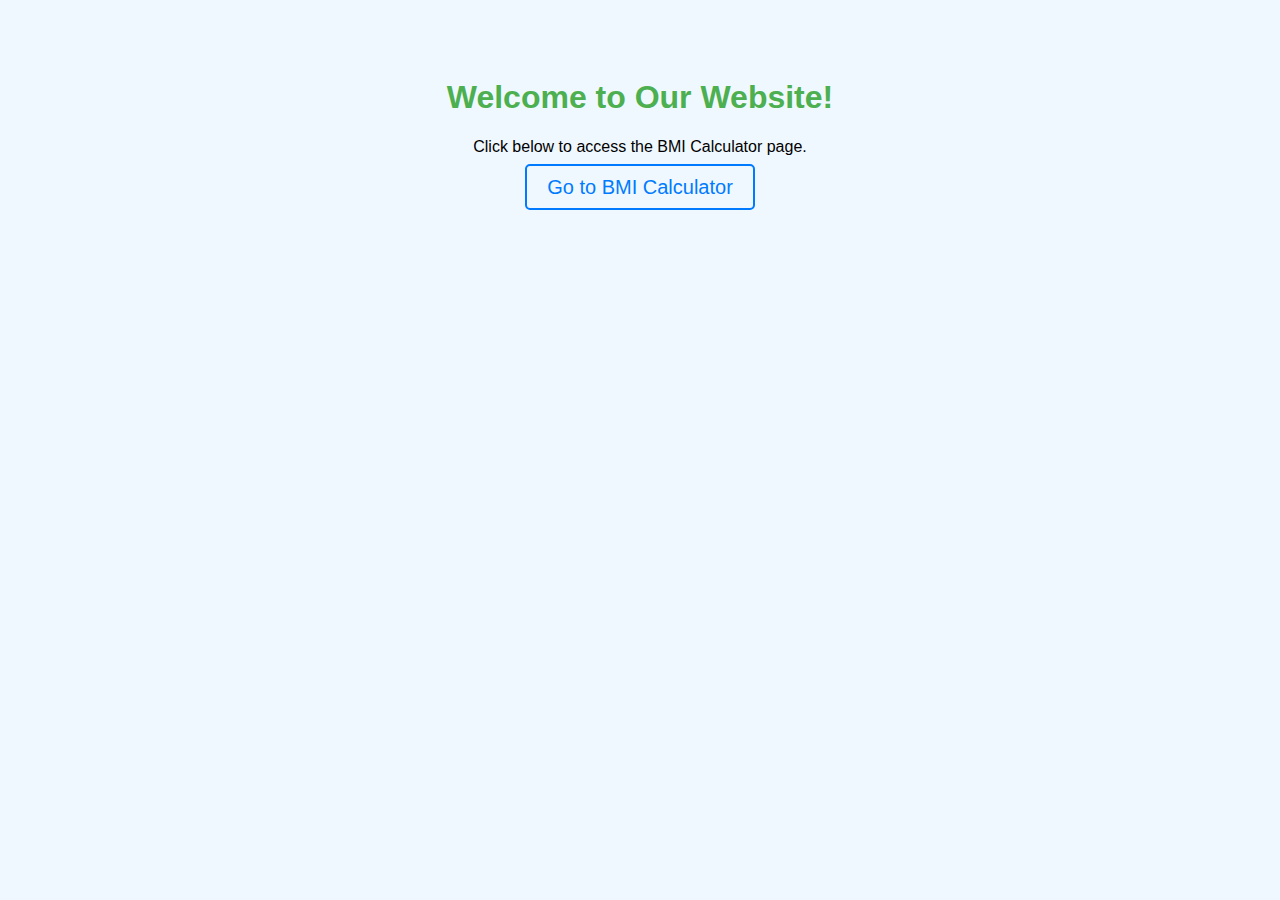
<file: index.html>
<!DOCTYPE html>
<html lang="en">
<head>
    <meta charset="UTF-8">
    <meta name="viewport" content="width=device-width, initial-scale=1.0">
    <title>Welcome Page</title>
    <style>
        body {
            font-family: Arial, sans-serif;
            background-color: #f0f8ff;
            text-align: center;
            padding: 50px;
        }
        h1 {
            color: #4CAF50;
        }
        .link-container {
            margin-top: 20px;
        }
        a {
            font-size: 20px;
            color: #007bff;
            text-decoration: none;
            padding: 10px 20px;
            border: 2px solid #007bff;
            border-radius: 5px;
        }
        a:hover {
            background-color: #007bff;
            color: white;
        }
    </style>
</head>
<body>
    <h1>Welcome to Our Website!</h1>
    <p>Click below to access the BMI Calculator page.</p>
    <div class="link-container">
        <a href="bmi.html">Go to BMI Calculator</a>
    </div>
</body>
</html>
</file>
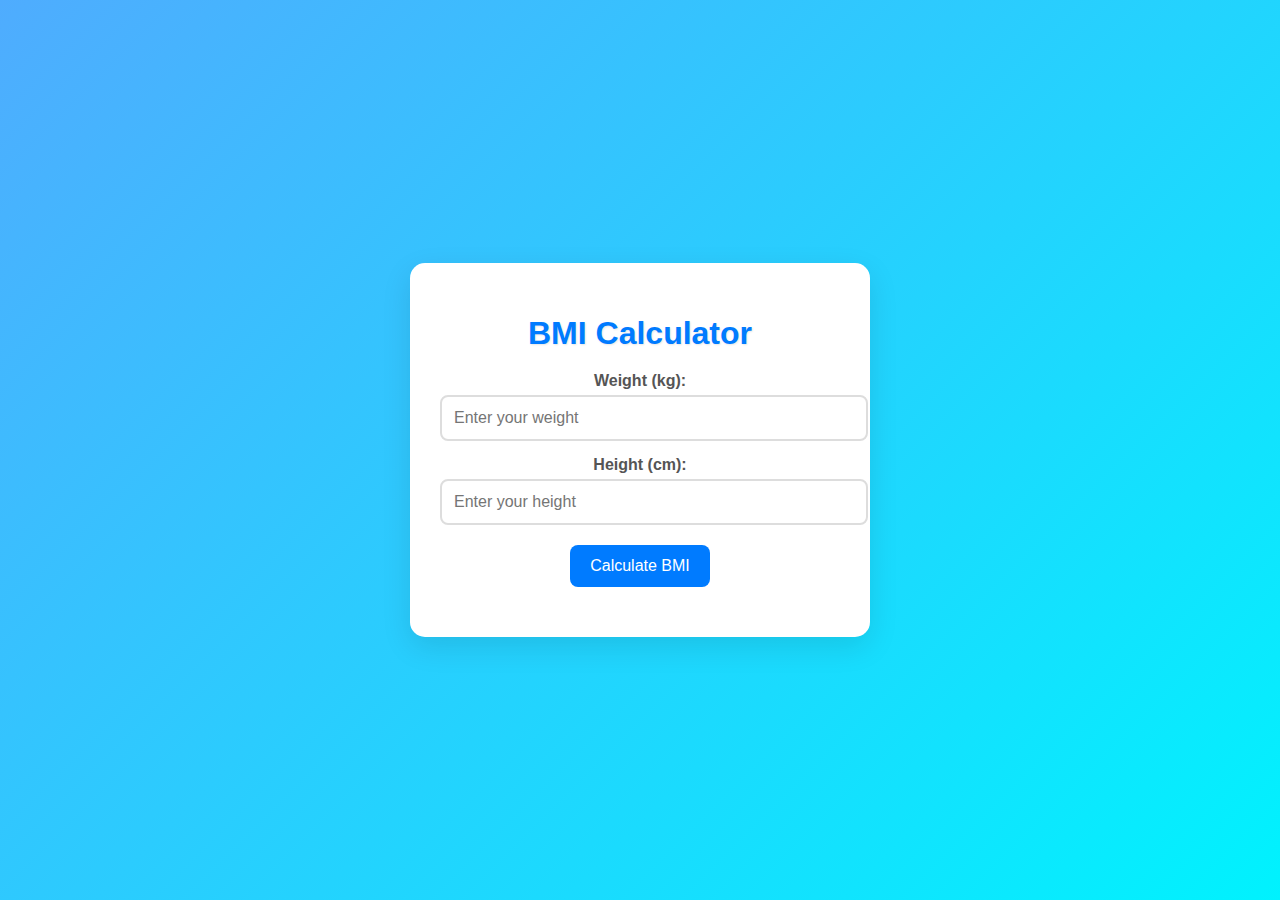
<file: bmi.html>
<!DOCTYPE html>
<html lang="en">
<head>
  <meta charset="UTF-8">
  <meta name="viewport" content="width=device-width, initial-scale=1.0">
  <title>BMI Calculator</title>
  <link rel="stylesheet" href="style.css">
</head>
<body>
  <div class="container">
    <h1>BMI Calculator</h1>
    <div class="calculator">
      <label for="weight">Weight (kg):</label>
      <input type="number" id="weight" placeholder="Enter your weight" required>
      
      <label for="height">Height (cm):</label>
      <input type="number" id="height" placeholder="Enter your height" required>
      
      <button onclick="calculateBMI()">Calculate BMI</button>
      
      <div id="result"></div>
    </div>
  </div>
  <script src="script.js"></script>
</body>
</html>
</file>
<file: style.css>
/* General Styles */
body {
    font-family: 'Arial', sans-serif;
    background: linear-gradient(135deg, #4facfe, #00f2fe);
    margin: 0;
    padding: 0;
    display: flex;
    justify-content: center;
    align-items: center;
    height: 100vh;
    color: #333;
  }
  
  /* Container */
  .container {
    background: #ffffff;
    padding: 30px;
    border-radius: 15px;
    box-shadow: 0 10px 30px rgba(0, 0, 0, 0.1);
    text-align: center;
    max-width: 400px;
    width: 90%;
  }
  
  /* Heading */
  h1 {
    font-size: 2rem;
    color: #007bff;
    margin-bottom: 20px;
    text-shadow: 1px 1px 2px rgba(0, 0, 0, 0.1);
  }
  
  /* Form Labels */
  .calculator label {
    display: block;
    font-weight: bold;
    font-size: 1rem;
    margin: 15px 0 5px;
    color: #555;
  }
  
  /* Input Fields */
  .calculator input {
    width: 100%;
    padding: 12px;
    font-size: 1rem;
    border: 2px solid #ddd;
    border-radius: 8px;
    outline: none;
    transition: border-color 0.3s;
  }
  
  .calculator input:focus {
    border-color: #007bff;
  }
  
  /* Button */
  button {
    background: #007bff;
    color: white;
    border: none;
    border-radius: 8px;
    padding: 12px 20px;
    margin-top: 20px;
    cursor: pointer;
    font-size: 1rem;
    transition: background-color 0.3s, transform 0.2s;
  }
  
  button:hover {
    background: #0056b3;
    transform: translateY(-2px);
  }
  
  button:active {
    background: #004494;
    transform: translateY(0);
  }
  
  /* Result Display */
  #result {
    margin-top: 20px;
    font-size: 1.2rem;
    color: #333;
    font-weight: bold;
  }
  
  /* Responsive Design */
  @media (max-width: 480px) {
    h1 {
      font-size: 1.5rem;
    }
  
    button {
      font-size: 0.9rem;
      padding: 10px 15px;
    }
  
    #result {
      font-size: 1rem;
    }
  }
</file>
